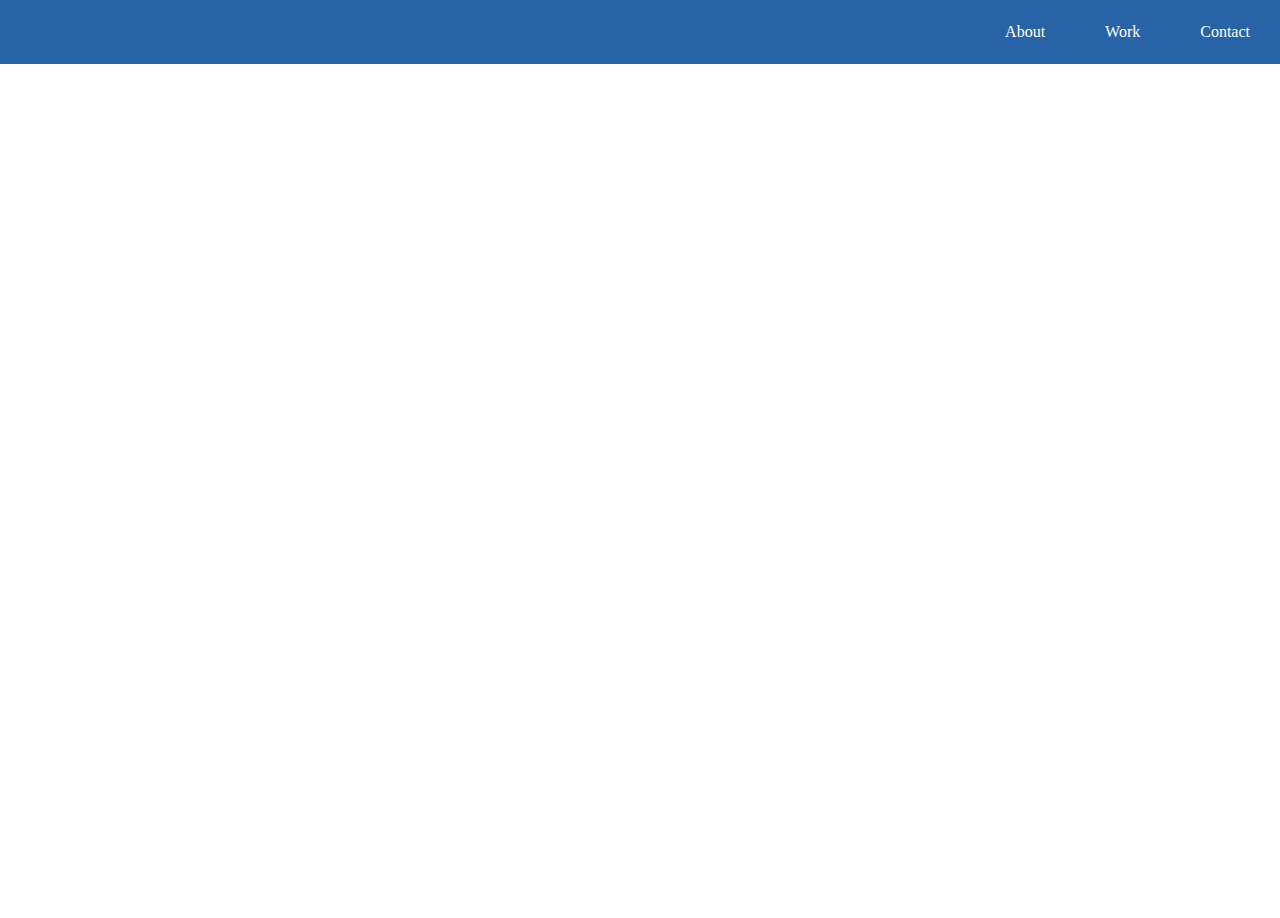
<file: personal_portafolio/index.html>
<!DOCTYPE html>
<html lang="en">
  <head>
    <meta charset="UTF-8" />
    <meta name="viewport" content="width=device-width, initial-scale=1.0" />
    <title>Document</title>
    <link rel="stylesheet" href="../personal_portafolio/styles.css" />
  </head>

  <body>
    <navbar id="navbar">
      <ul>
        <li><a href="#welcome-section">About</a></li>
        <li><a href="http://">Work</a></li>
        <li><a href="http://">Contact</a></li>
      </ul>
    </navbar>
    <section id="welcome-section">
      <h1>Hola! Soy Warner <span>un Desarrollador Web Junior</span></h1>
    </section>
    <section id="projects">
      <div class="project-tile"></div>
      <div class="project-tile"></div>
      <div class="project-tile"></div>
      <a href="http://" target="_blank" rel="noopener noreferrer"></a>
      <a href="http://" target="_blank" rel="noopener noreferrer"></a>
      <a href="http://" target="_blank" rel="noopener noreferrer"></a>
    </section>
    <section id="information">
      <ul>
        <li>
          <a
            id="profile-link"
            href="https://github.com/WaCnerDev"
            target="_blank"
            rel="noopener noreferrer"
            >Facebook</a
          >
        </li>
        <li>
          <a
            id="profile-link"
            href="https://github.com/WaCnerDev"
            target="_blank"
            rel="noopener noreferrer"
            >GitHub</a
          >
        </li>
        <li>
          <a
            id="profile-link"
            href="https://github.com/WaCnerDev"
            target="_blank"
            rel="noopener noreferrer"
            >Twitter</a
          >
        </li>
        <li>
          <a
            id="profile-link"
            href="https://github.com/WaCnerDev"
            target="_blank"
            rel="noopener noreferrer"
            >Send a email</a
          >
        </li>
        <li>
          <a
            id="profile-link"
            href="https://github.com/WaCnerDev"
            target="_blank"
            rel="noopener noreferrer"
            >Call me</a
          >
        </li>
      </ul>
    </section>
  </body>
</html>
</file>
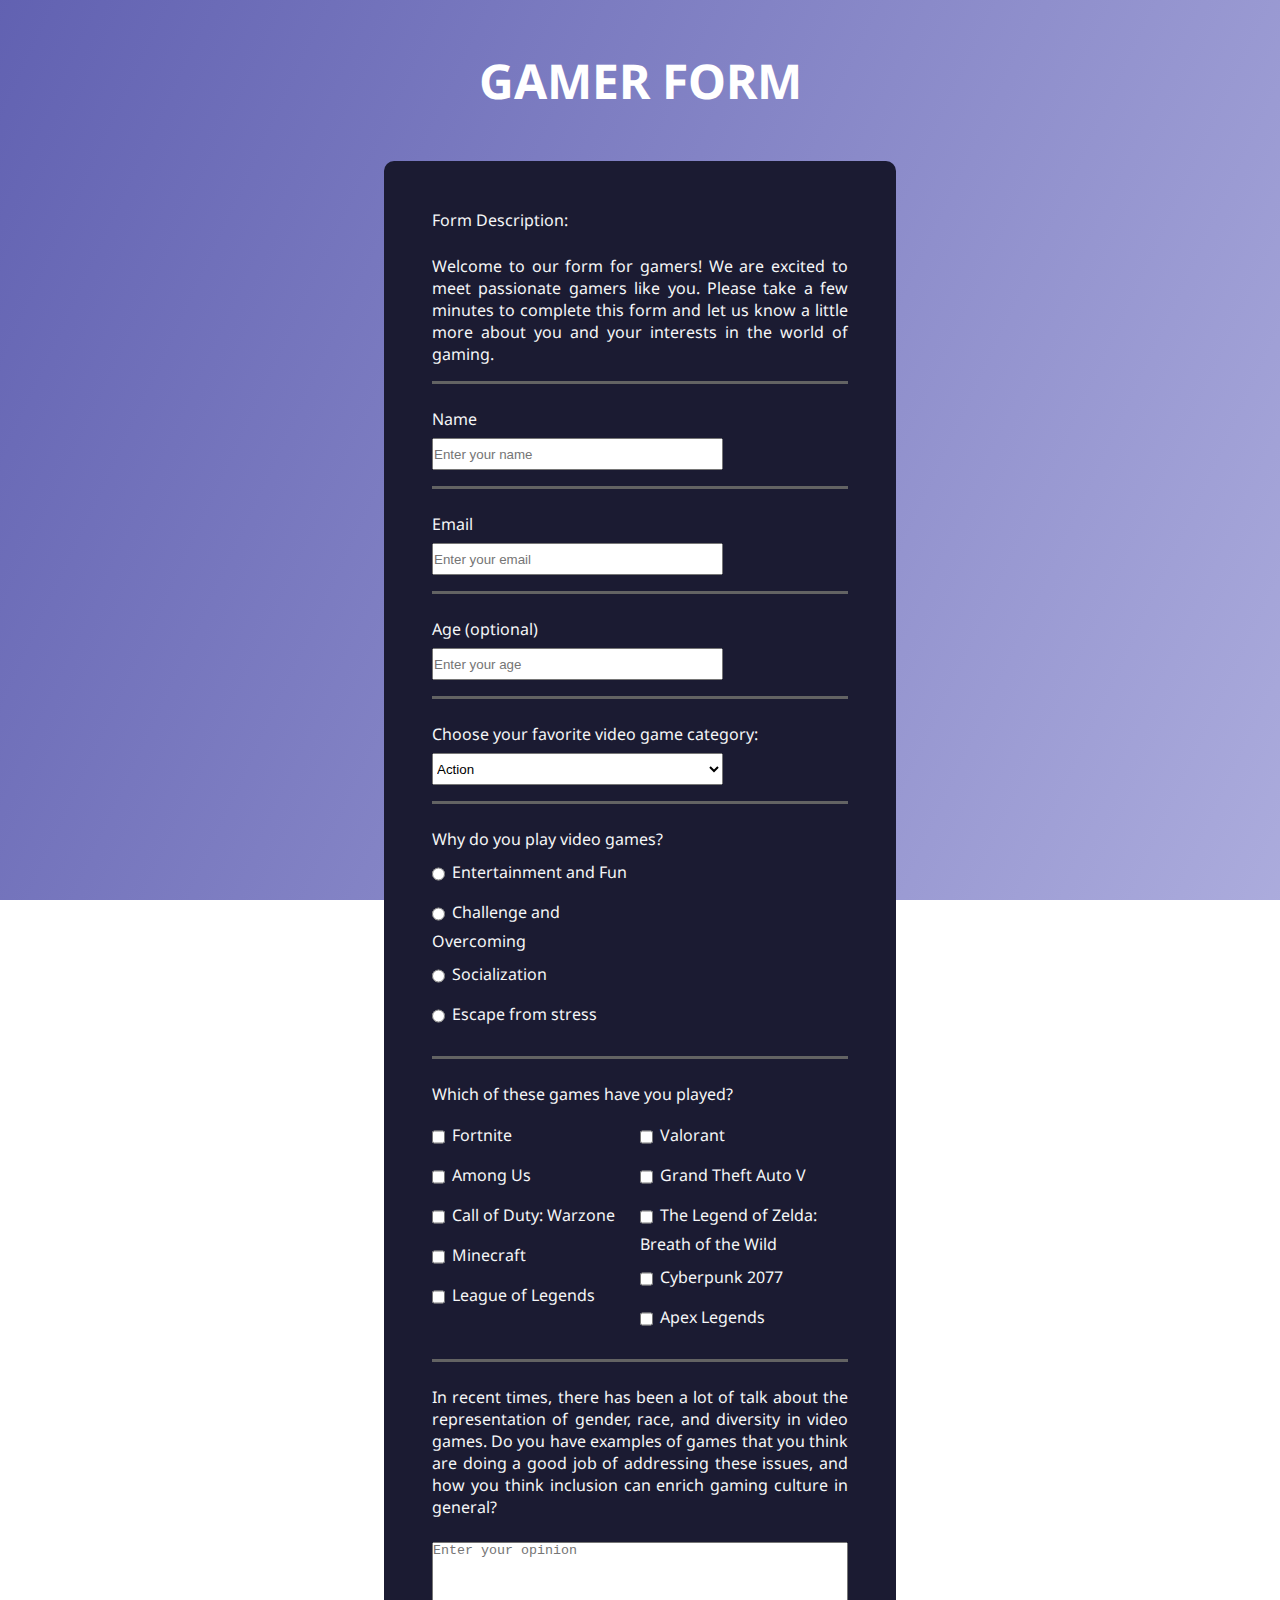
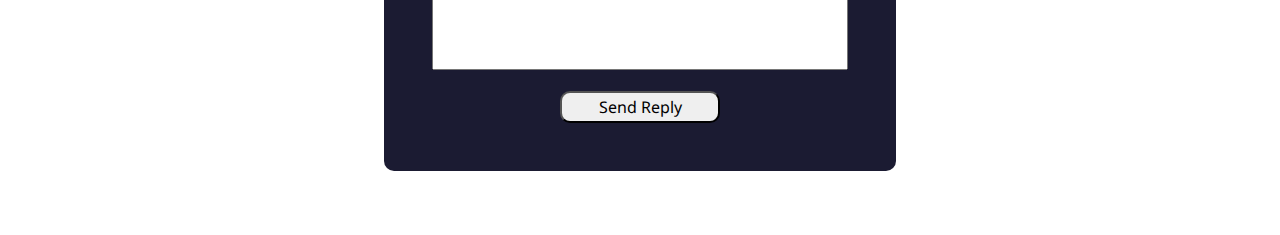
<file: survey_form/index.html>
<!DOCTYPE html>
<html lang="en">

<head>
  <meta charset="UTF-8">
  <meta name="viewport" content="width=device-width, initial-scale=1.0">
  <title>Gamer form</title>
  <link rel="stylesheet" href="../survey_form/styles.css">
  <link rel="preconnect" href="https://fonts.googleapis.com">
  <link rel="preconnect" href="https://fonts.gstatic.com" crossorigin>
  <link href="https://fonts.googleapis.com/css2?family=Noto+Sans:ital,wght@0,100..900;1,100..900&display=swap"
    rel="stylesheet">
</head>

<body>
  <h1 id="title">GAMER FORM</h1>
  <form id="survey-form">
    <fieldset>
      <legend>Form Description:</legend>
      <p id="description">
        Welcome to our form for gamers! We are excited to meet passionate gamers like you.
        Please take a few minutes to complete this form and let us know a little more about
        you and your interests in the world of gaming.
      </p>
    </fieldset>
    <fieldset>
      <label id="name-label">Name</label>
      <input id="name" type="text" placeholder="Enter your name" required />
    </fieldset>
    <fieldset>
      <label id="email-label">Email</label>
      <input id="email" type="email" placeholder="Enter your email" required />
    </fieldset>
    <fieldset>
      <label id="number-label">Age (optional)</label>
      <input id="number" type="number" min="12" max="120" placeholder="Enter your age" require />
    </fieldset>
    <fieldset>
      <p for="dropdown" class="question">Choose your favorite video game category:</p>
      <select id="dropdown">
        <option value="">Action</option>
        <option value="1">Adventure</option>
        <option value="2">Role-Playing Games (RPG)</option>
        <option value="3">First-Person Shooter (FPS)</option>
        <option value="4">Strategy</option>
        <option value="5">Simulation</option>
      </select>
    </fieldset>
    <fieldset>
      <p class="question">Why do you play video games?</p>
      <div class="containers">
        <label for="A"><input class="inline" name="reason" id="entertainment" value="A" type="radio" />Entertainment and
          Fun</label>
        <label for="B"><input class="inline" name="reason" id="challenge" value="B" type="radio" />Challenge and
          Overcoming</label>
        <label for="C"><input class="inline" name="reason" id="socialization" value="C"
            type="radio" />Socialization</label>
        <label for="D"><input class="inline" name="reason" id="escape" value="D" type="radio" />Escape from
          stress</label>
      </div>
    </fieldset>
    <fieldset>
      <p class="question">Which of these games have you played?</p>
      <div id="main_container">
        <div class="containers">
          <label for="Z" class="opc"><input class="inline" name="nocX" id="f" value="f"
              type="checkbox" />Fortnite</label>
          <label class="opc"><input class="inline" name="nocX" id="au" value="au" type="checkbox" />Among Us</label>
          <label for="Z"><input class="inline" name="nocX" id="cod" value="cod" type="checkbox" />Call of Duty:
            Warzone</label>
          <label for="Z"><input class="inline" name="nocX" id="mine" value="mine" type="checkbox" />Minecraft</label>
          <label for="Z"><input class="inline" name="nocX" id="lol" value="lol" type="checkbox" />League of
            Legends</label>
        </div>
        <div class="containers">
          <label for="Z">
            <input class="inline" name="nocX" id="valo" value="valo" type="checkbox" />Valorant
          </label>
          <label for="Z">
            <input class="inline" name="nocX" id="gta" value="gta" type="checkbox" />Grand Theft Auto V
          </label>
          <label for="Z">
            <input class="inline" name="nocX" id="zelda" value="zelda" type="checkbox" />The Legend of Zelda: Breath of
            the Wild</label>
          <label for="Z">
            <input class="inline" name="nocX" id="cyber" value="cyber" type="checkbox" />Cyberpunk 2077
          </label>
          <label for="Z">
            <input class="inline" name="nocX" id="apex" value="apex" type="checkbox" />Apex Legends
          </label>
        </div>
      </div>
    </fieldset>
    <fieldset>
      <p>
        In recent times, there has been a lot of talk about the representation of gender, race, and diversity in video
        games. Do you have examples of games that you think are doing a good job of addressing these issues, and how you
        think inclusion can enrich gaming culture in general?
      </p>
      <textarea type="textarea" id="comment"  placeholder="Enter your opinion"></textarea>
    </fieldset>
    <button type="submit" id="submit">Send Reply</button>
  </form>
</body>
</html>
</file>
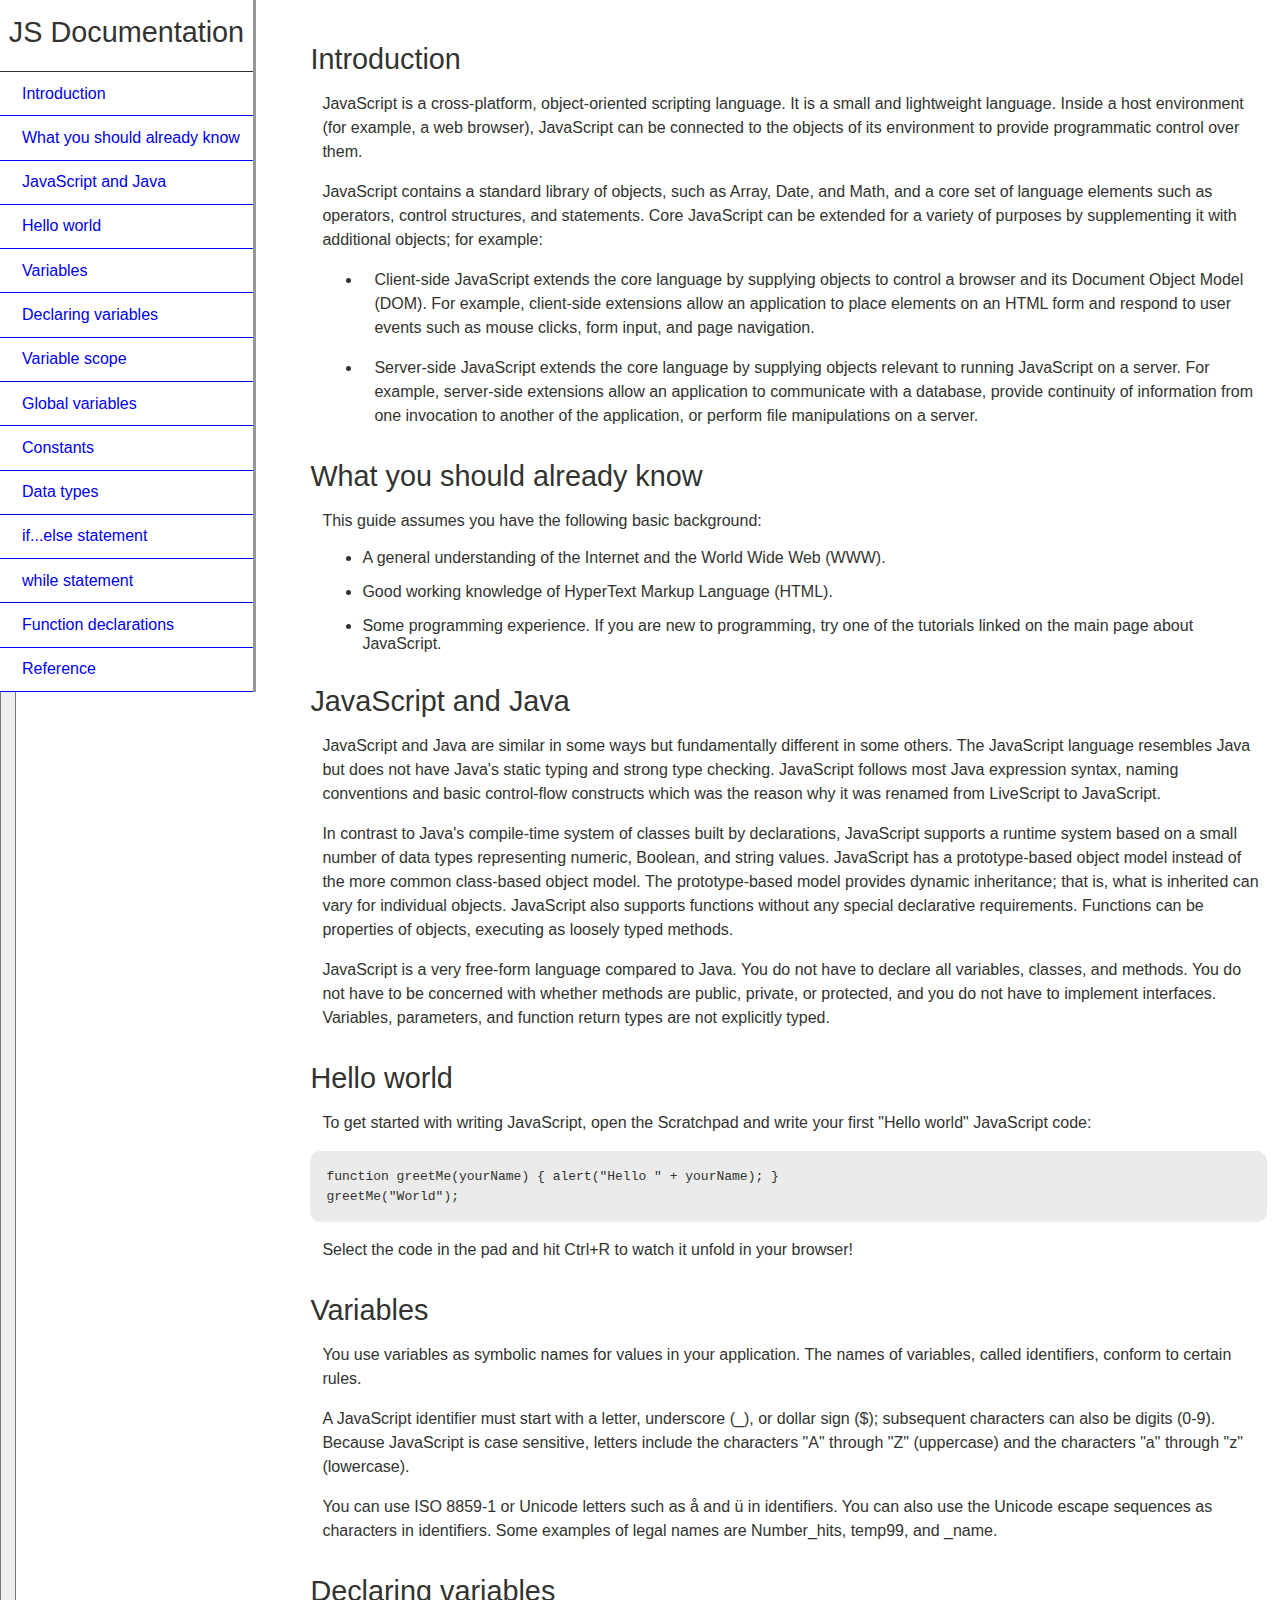
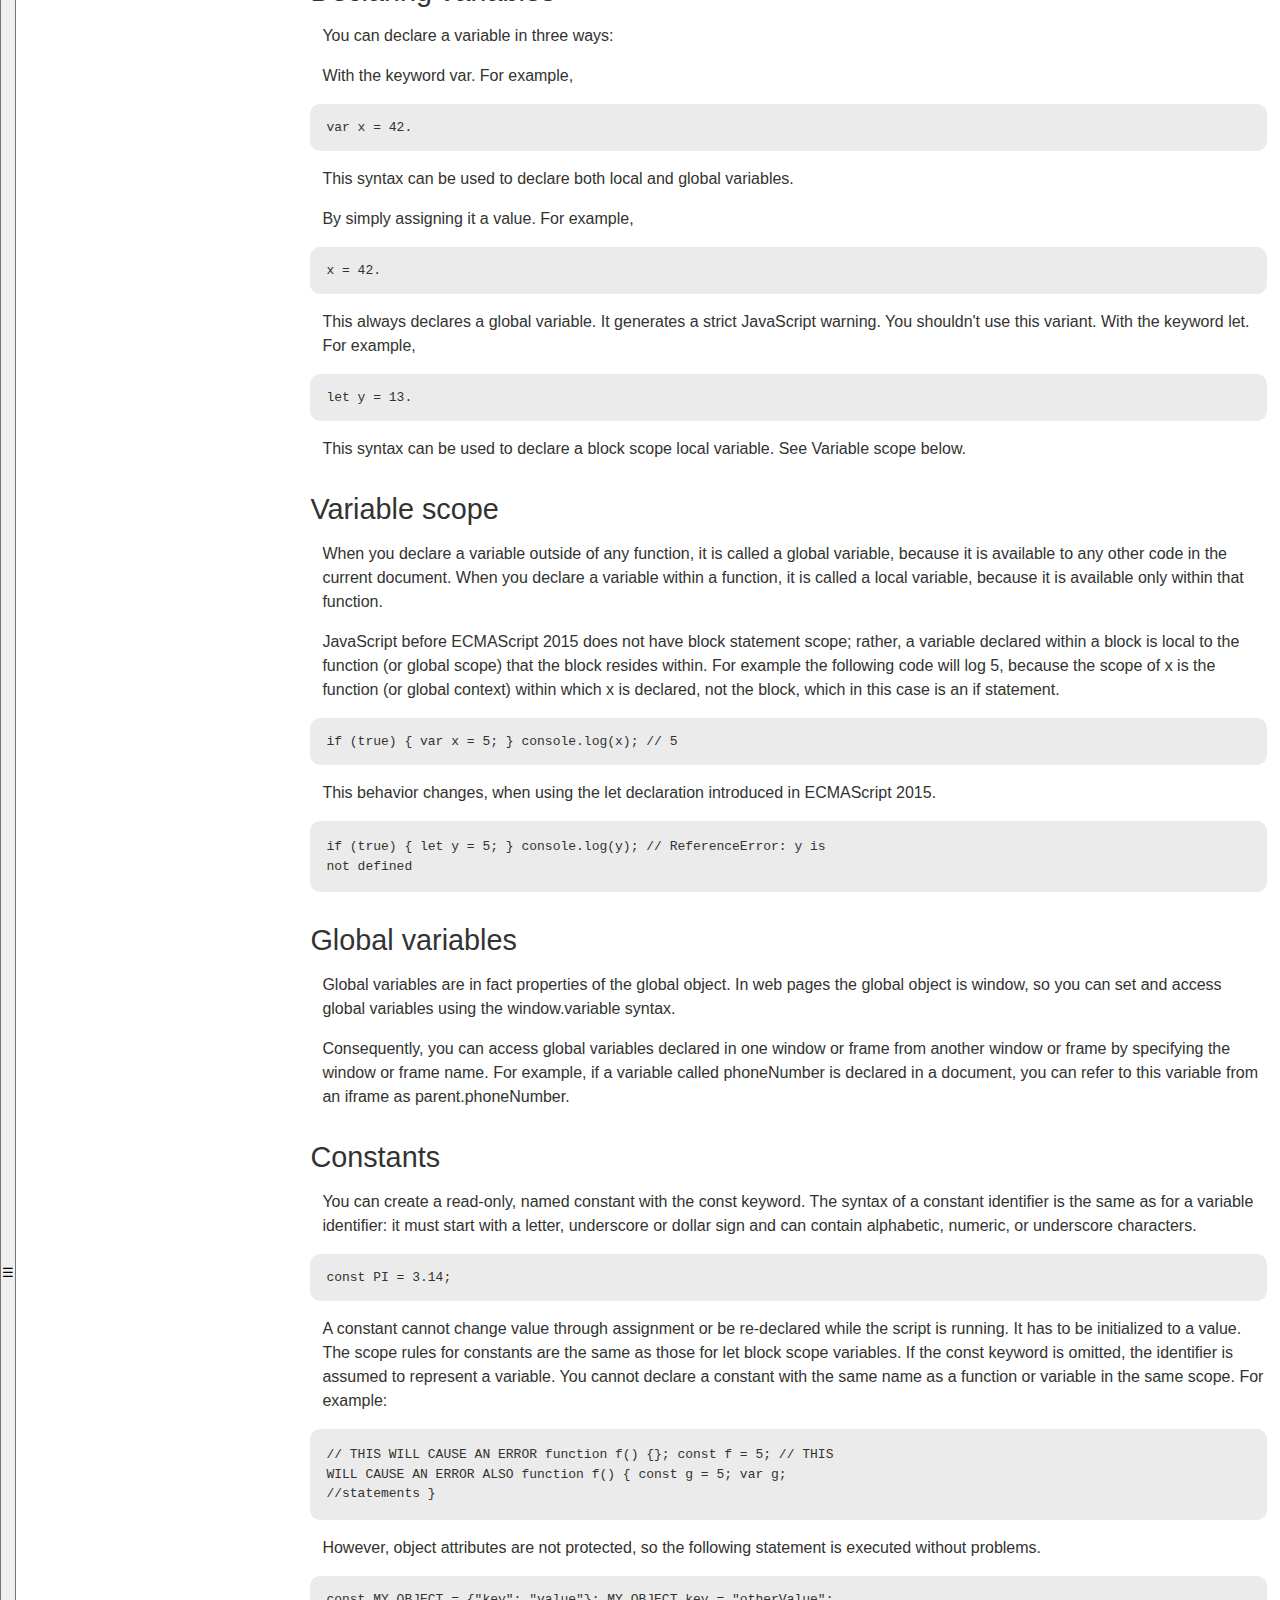
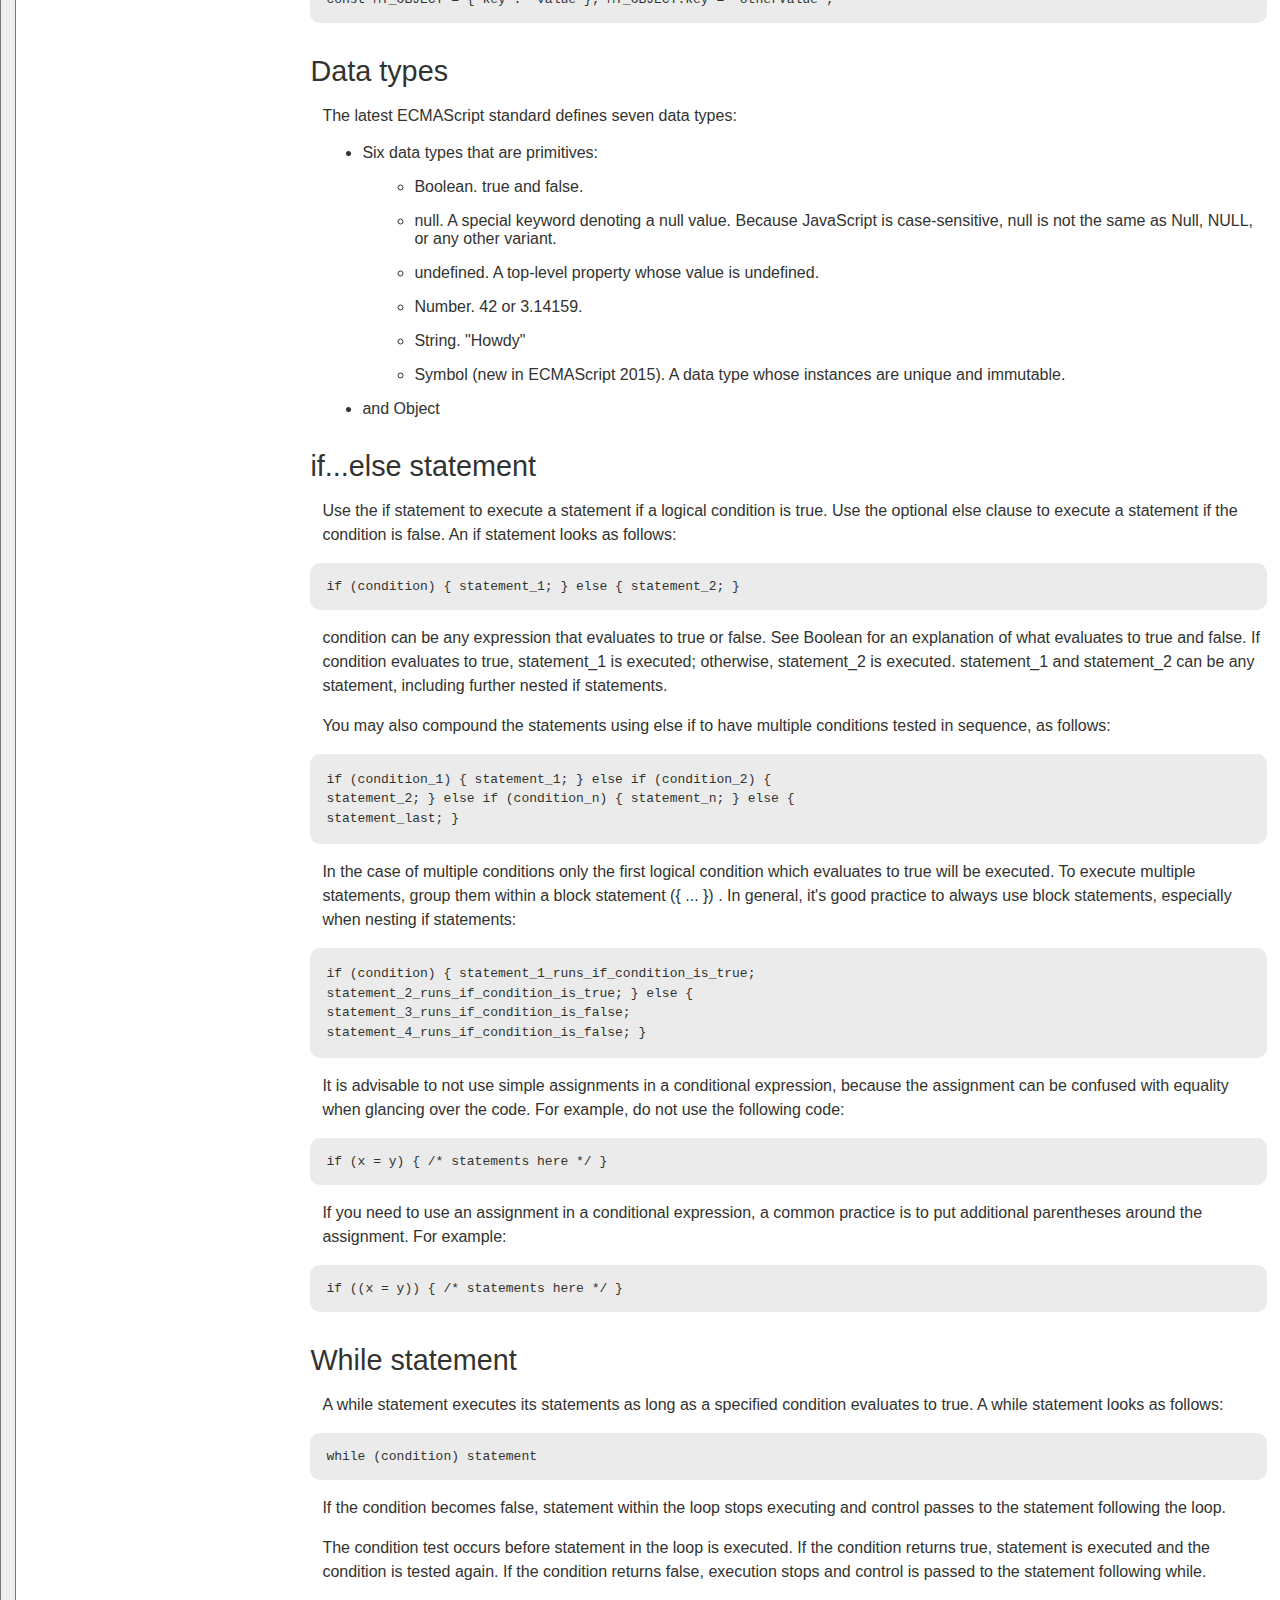
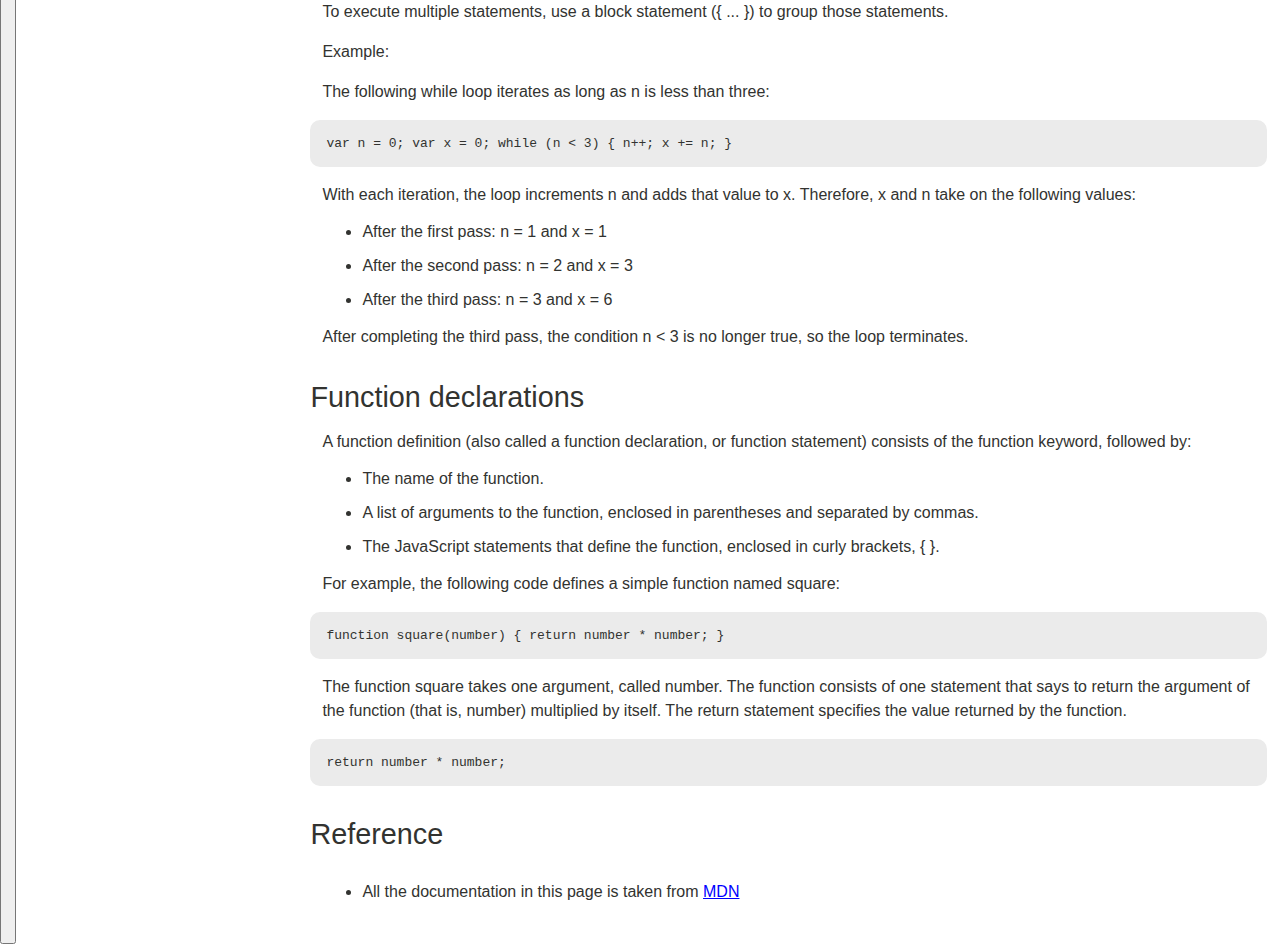
<file: tecnical_documentation/index.html>
<!DOCTYPE html>
<html lang="en">
  <head>
    <title>technical-documentation-page</title>
    <link rel="stylesheet" href="../tecnical_documentation/styles.css" />
    <meta charset="UTF-8" />
    <meta name="viewport" content="width=device-width, initial-scale=1.0" />
  </head>
  <body>
    <nav id="navbarMovile">
      <header>JavaScript Documentation</header>
      <select id="navSelect" onchange="navigateAndHideNav(this.value)">
        <option value="#Introduction">Introduction</option>
        <option value="#What_you_should_already_know">
          What you should already know
        </option>
        <option value="#JavaScript_and_Java">JavaScript and Java</option>
        <option value="#Hello_world">Hello world</option>
        <option value="#Variables">Variables</option>
        <option value="#Declaring_variables">Declaring variables</option>
        <option value="#Variable_scope">Variable scope</option>
        <option value="#Global_variables">Global variables</option>
        <option value="#Constants">Constants</option>
        <option value="#Data_types">Data types</option>
        <option value="#if_else_statement">if...else statement</option>
        <option value="#while_statement">while statement</option>
        <option value="#Function_declarations">Function declarations</option>
        <option value="#Reference">Reference</option>
      </select>
    </nav>
    <button id="menu-toggle">☰</button>
    <nav id="navbar">
      <header>JS Documentation</header>
      <a class="nav-link" href="#Introduction">Introduction</a>
      <a class="nav-link" href="#What_you_should_already_know"
        >What you should already know</a
      >
      <a class="nav-link" href="#JavaScript_and_Java">JavaScript and Java</a>
      <a class="nav-link" href="#Hello_world">Hello world</a>
      <a class="nav-link" href="#Variables">Variables</a>
      <a class="nav-link" href="#Declaring_variables">Declaring variables</a>
      <a class="nav-link" href="#Variable_scope">Variable scope</a>
      <a class="nav-link" href="#Global_variables">Global variables</a>
      <a class="nav-link" href="#Constants">Constants</a>
      <a class="nav-link" href="#Constants">Data types</a>
      <a class="nav-link" href="#Constants">if...else statement</a>
      <a class="nav-link" href="#Constants">while statement</a>
      <a class="nav-link" href="#Constants">Function declarations</a>
      <a class="nav-link" href="#Constants">Reference</a>
    </nav>
    <main id="main-doc">
      <section class="main-section" id="Introduction">
        <header>Introduction</header>
        <p>
          JavaScript is a cross-platform, object-oriented scripting language. It
          is a small and lightweight language. Inside a host environment (for
          example, a web browser), JavaScript can be connected to the objects of
          its environment to provide programmatic control over them.
        </p>
        <p>
          JavaScript contains a standard library of objects, such as Array,
          Date, and Math, and a core set of language elements such as operators,
          control structures, and statements. Core JavaScript can be extended
          for a variety of purposes by supplementing it with additional objects;
          for example:
        </p>
        <ul>
          <li>
            <p>
              Client-side JavaScript extends the core language by supplying
              objects to control a browser and its Document Object Model (DOM).
              For example, client-side extensions allow an application to place
              elements on an HTML form and respond to user events such as mouse
              clicks, form input, and page navigation.
            </p>
          </li>
          <li>
            <p>
              Server-side JavaScript extends the core language by supplying
              objects relevant to running JavaScript on a server. For example,
              server-side extensions allow an application to communicate with a
              database, provide continuity of information from one invocation to
              another of the application, or perform file manipulations on a
              server.
            </p>
          </li>
        </ul>
      </section>
      <section class="main-section" id="What_you_should_already_know">
        <header>What you should already know</header>
        <p>This guide assumes you have the following basic background:</p>
        <ul>
          <li>
            A general understanding of the Internet and the World Wide Web
            (WWW).
          </li>
          <li>Good working knowledge of HyperText Markup Language (HTML).</li>
          <li>
            Some programming experience. If you are new to programming, try one
            of the tutorials linked on the main page about JavaScript.
          </li>
        </ul>
      </section>
      <section class="main-section" id="JavaScript_and_Java">
        <header>JavaScript and Java</header>
        <p>
          JavaScript and Java are similar in some ways but fundamentally
          different in some others. The JavaScript language resembles Java but
          does not have Java's static typing and strong type checking.
          JavaScript follows most Java expression syntax, naming conventions and
          basic control-flow constructs which was the reason why it was renamed
          from LiveScript to JavaScript.
        </p>
        <p>
          In contrast to Java's compile-time system of classes built by
          declarations, JavaScript supports a runtime system based on a small
          number of data types representing numeric, Boolean, and string values.
          JavaScript has a prototype-based object model instead of the more
          common class-based object model. The prototype-based model provides
          dynamic inheritance; that is, what is inherited can vary for
          individual objects. JavaScript also supports functions without any
          special declarative requirements. Functions can be properties of
          objects, executing as loosely typed methods.
        </p>
        <p>
          JavaScript is a very free-form language compared to Java. You do not
          have to declare all variables, classes, and methods. You do not have
          to be concerned with whether methods are public, private, or
          protected, and you do not have to implement interfaces. Variables,
          parameters, and function return types are not explicitly typed.
        </p>
      </section>
      <section class="main-section" id="Hello_world">
        <header>Hello world</header>
        <p>
          To get started with writing JavaScript, open the Scratchpad and write
          your first "Hello world" JavaScript code:
        </p>

        <code>
          <p>function greetMe(yourName) { alert("Hello " + yourName); }</p>
          <p>greetMe("World");</p>
        </code>

        <p>
          Select the code in the pad and hit Ctrl+R to watch it unfold in your
          browser!
        </p>
      </section>
      <section class="main-section" id="Variables">
        <header>Variables</header>
        <p>
          You use variables as symbolic names for values in your application.
          The names of variables, called identifiers, conform to certain rules.
        </p>
        <p>
          A JavaScript identifier must start with a letter, underscore (_), or
          dollar sign ($); subsequent characters can also be digits (0-9).
          Because JavaScript is case sensitive, letters include the characters
          "A" through "Z" (uppercase) and the characters "a" through "z"
          (lowercase).
        </p>
        <p>
          You can use ISO 8859-1 or Unicode letters such as å and ü in
          identifiers. You can also use the Unicode escape sequences as
          characters in identifiers. Some examples of legal names are
          Number_hits, temp99, and _name.
        </p>
      </section>
      <section class="main-section" id="Declaring_variables">
        <header>Declaring variables</header>
        <p>You can declare a variable in three ways:</p>
        <p>With the keyword var. For example,</p>
        <code>var x = 42.</code>
        <p>
          This syntax can be used to declare both local and global variables.
        </p>
        <p>By simply assigning it a value. For example,</p>
        <code>x = 42.</code>
        <p>
          This always declares a global variable. It generates a strict
          JavaScript warning. You shouldn't use this variant. With the keyword
          let. For example,
        </p>
        <code>let y = 13.</code>
        <p>
          This syntax can be used to declare a block scope local variable. See
          Variable scope below.
        </p>
      </section>
      <section class="main-section" id="Variable_scope">
        <header>Variable scope</header>
        <p>
          When you declare a variable outside of any function, it is called a
          global variable, because it is available to any other code in the
          current document. When you declare a variable within a function, it is
          called a local variable, because it is available only within that
          function.
        </p>
        <p>
          JavaScript before ECMAScript 2015 does not have block statement scope;
          rather, a variable declared within a block is local to the function
          (or global scope) that the block resides within. For example the
          following code will log 5, because the scope of x is the function (or
          global context) within which x is declared, not the block, which in
          this case is an if statement.
        </p>
        <code>if (true) { var x = 5; } console.log(x); // 5</code>
        <p>
          This behavior changes, when using the let declaration introduced in
          ECMAScript 2015.
        </p>
        <code>
          <p>
            if (true) { let y = 5; } console.log(y); // ReferenceError: y is
          </p>
          <p>not defined</p></code
        >
      </section>
      <section class="main-section" id="Global_variables">
        <header>Global variables</header>
        <p>
          Global variables are in fact properties of the global object. In web
          pages the global object is window, so you can set and access global
          variables using the window.variable syntax.
        </p>
        <p>
          Consequently, you can access global variables declared in one window
          or frame from another window or frame by specifying the window or
          frame name. For example, if a variable called phoneNumber is declared
          in a document, you can refer to this variable from an iframe as
          parent.phoneNumber.
        </p>
      </section>
      <section class="main-section" id="Constants">
        <header>Constants</header>
        <p>
          You can create a read-only, named constant with the const keyword. The
          syntax of a constant identifier is the same as for a variable
          identifier: it must start with a letter, underscore or dollar sign and
          can contain alphabetic, numeric, or underscore characters.
        </p>
        <code>const PI = 3.14;</code>
        <p>
          A constant cannot change value through assignment or be re-declared
          while the script is running. It has to be initialized to a value. The
          scope rules for constants are the same as those for let block scope
          variables. If the const keyword is omitted, the identifier is assumed
          to represent a variable. You cannot declare a constant with the same
          name as a function or variable in the same scope. For example:
        </p>
        <code
          ><p>
            // THIS WILL CAUSE AN ERROR function f() {}; const f = 5; // THIS
          </p>
          <p>WILL CAUSE AN ERROR ALSO function f() { const g = 5; var g;</p>
          <p>//statements }</p></code
        >
        <p>
          However, object attributes are not protected, so the following
          statement is executed without problems.
        </p>
        <code
          >const MY_OBJECT = {"key": "value"}; MY_OBJECT.key =
          "otherValue";</code
        >
      </section>
      <section>
        <header>Data types</header>
        <p>The latest ECMAScript standard defines seven data types:</p>
        <ul>
          <li>Six data types that are primitives:</li>
          <ul>
            <li>Boolean. true and false.</li>
            <li>
              null. A special keyword denoting a null value. Because JavaScript
              is case-sensitive, null is not the same as Null, NULL, or any
              other variant.
            </li>
            <li>undefined. A top-level property whose value is undefined.</li>
            <li>Number. 42 or 3.14159.</li>
            <li>String. "Howdy"</li>
            <li>
              Symbol (new in ECMAScript 2015). A data type whose instances are
              unique and immutable.
            </li>
          </ul>
          <li>and Object</li>
        </ul>
      </section>
      <section>
        <header>if...else statement</header>
        <p>
          Use the if statement to execute a statement if a logical condition is
          true. Use the optional else clause to execute a statement if the
          condition is false. An if statement looks as follows:
        </p>
        <code>if (condition) { statement_1; } else { statement_2; }</code>
        <p>
          condition can be any expression that evaluates to true or false. See
          Boolean for an explanation of what evaluates to true and false. If
          condition evaluates to true, statement_1 is executed; otherwise,
          statement_2 is executed. statement_1 and statement_2 can be any
          statement, including further nested if statements.
        </p>
        <p>
          You may also compound the statements using else if to have multiple
          conditions tested in sequence, as follows:
        </p>
        <code>
          <p>if (condition_1) { statement_1; } else if (condition_2) {</p>
          <p>statement_2; } else if (condition_n) { statement_n; } else {</p>
          <p>statement_last; }</p>
        </code>
        <p>
          In the case of multiple conditions only the first logical condition
          which evaluates to true will be executed. To execute multiple
          statements, group them within a block statement ({ ... }) . In
          general, it's good practice to always use block statements, especially
          when nesting if statements:
        </p>
        <code>
          <p>if (condition) { statement_1_runs_if_condition_is_true;</p>
          <p>statement_2_runs_if_condition_is_true; } else {</p>
          <p>statement_3_runs_if_condition_is_false;</p>
          <p>statement_4_runs_if_condition_is_false; }</p>
        </code>
        <p>
          It is advisable to not use simple assignments in a conditional
          expression, because the assignment can be confused with equality when
          glancing over the code. For example, do not use the following code:
        </p>
        <code>if (x = y) { /* statements here */ }</code>
        <p>
          If you need to use an assignment in a conditional expression, a common
          practice is to put additional parentheses around the assignment. For
          example:
        </p>
        <code>if ((x = y)) { /* statements here */ }</code>
      </section>
      <section>
        <header>While statement</header>
        <p>
          A while statement executes its statements as long as a specified
          condition evaluates to true. A while statement looks as follows:
        </p>
        <code> while (condition) statement </code>
        <p>
          If the condition becomes false, statement within the loop stops
          executing and control passes to the statement following the loop.
        </p>
        <p>
          The condition test occurs before statement in the loop is executed. If
          the condition returns true, statement is executed and the condition is
          tested again. If the condition returns false, execution stops and
          control is passed to the statement following while.
        </p>
        <p>
          To execute multiple statements, use a block statement ({ ... }) to
          group those statements.
        </p>
        <p>Example:</p>
        <p>
          The following while loop iterates as long as n is less than three:
        </p>
        <code>var n = 0; var x = 0; while (n < 3) { n++; x += n; }</code>
        <p>
          With each iteration, the loop increments n and adds that value to x.
          Therefore, x and n take on the following values:
        </p>
        <ul>
          <li>After the first pass: n = 1 and x = 1</li>
          <li>After the second pass: n = 2 and x = 3</li>
          <li>After the third pass: n = 3 and x = 6</li>
        </ul>
        <p>
          After completing the third pass, the condition n < 3 is no longer
          true, so the loop terminates.
        </p>
      </section>
      <section>
        <header>Function declarations</header>
        <p>
          A function definition (also called a function declaration, or function
          statement) consists of the function keyword, followed by:
        </p>
        <ul>
          <li>The name of the function.</li>
          <li>
            A list of arguments to the function, enclosed in parentheses and
            separated by commas.
          </li>
          <li>
            The JavaScript statements that define the function, enclosed in
            curly brackets, { }.
          </li>
        </ul>
        <p>
          For example, the following code defines a simple function named
          square:
        </p>
        <code>function square(number) { return number * number; }</code>
        <p>
          The function square takes one argument, called number. The function
          consists of one statement that says to return the argument of the
          function (that is, number) multiplied by itself. The return statement
          specifies the value returned by the function.
        </p>
        <code>return number * number;</code>
      </section>
      <section>
        <header>Reference</header>
        <ul>
          <li>
            All the documentation in this page is taken from
            <a
              href="https://developer.mozilla.org/en-US/docs/Web/JavaScript/Guide"
              >MDN</a
            >
          </li>
        </ul>
      </section>
    </main>
    <script src="script.js"></script>
  </body>
</html>
</file>
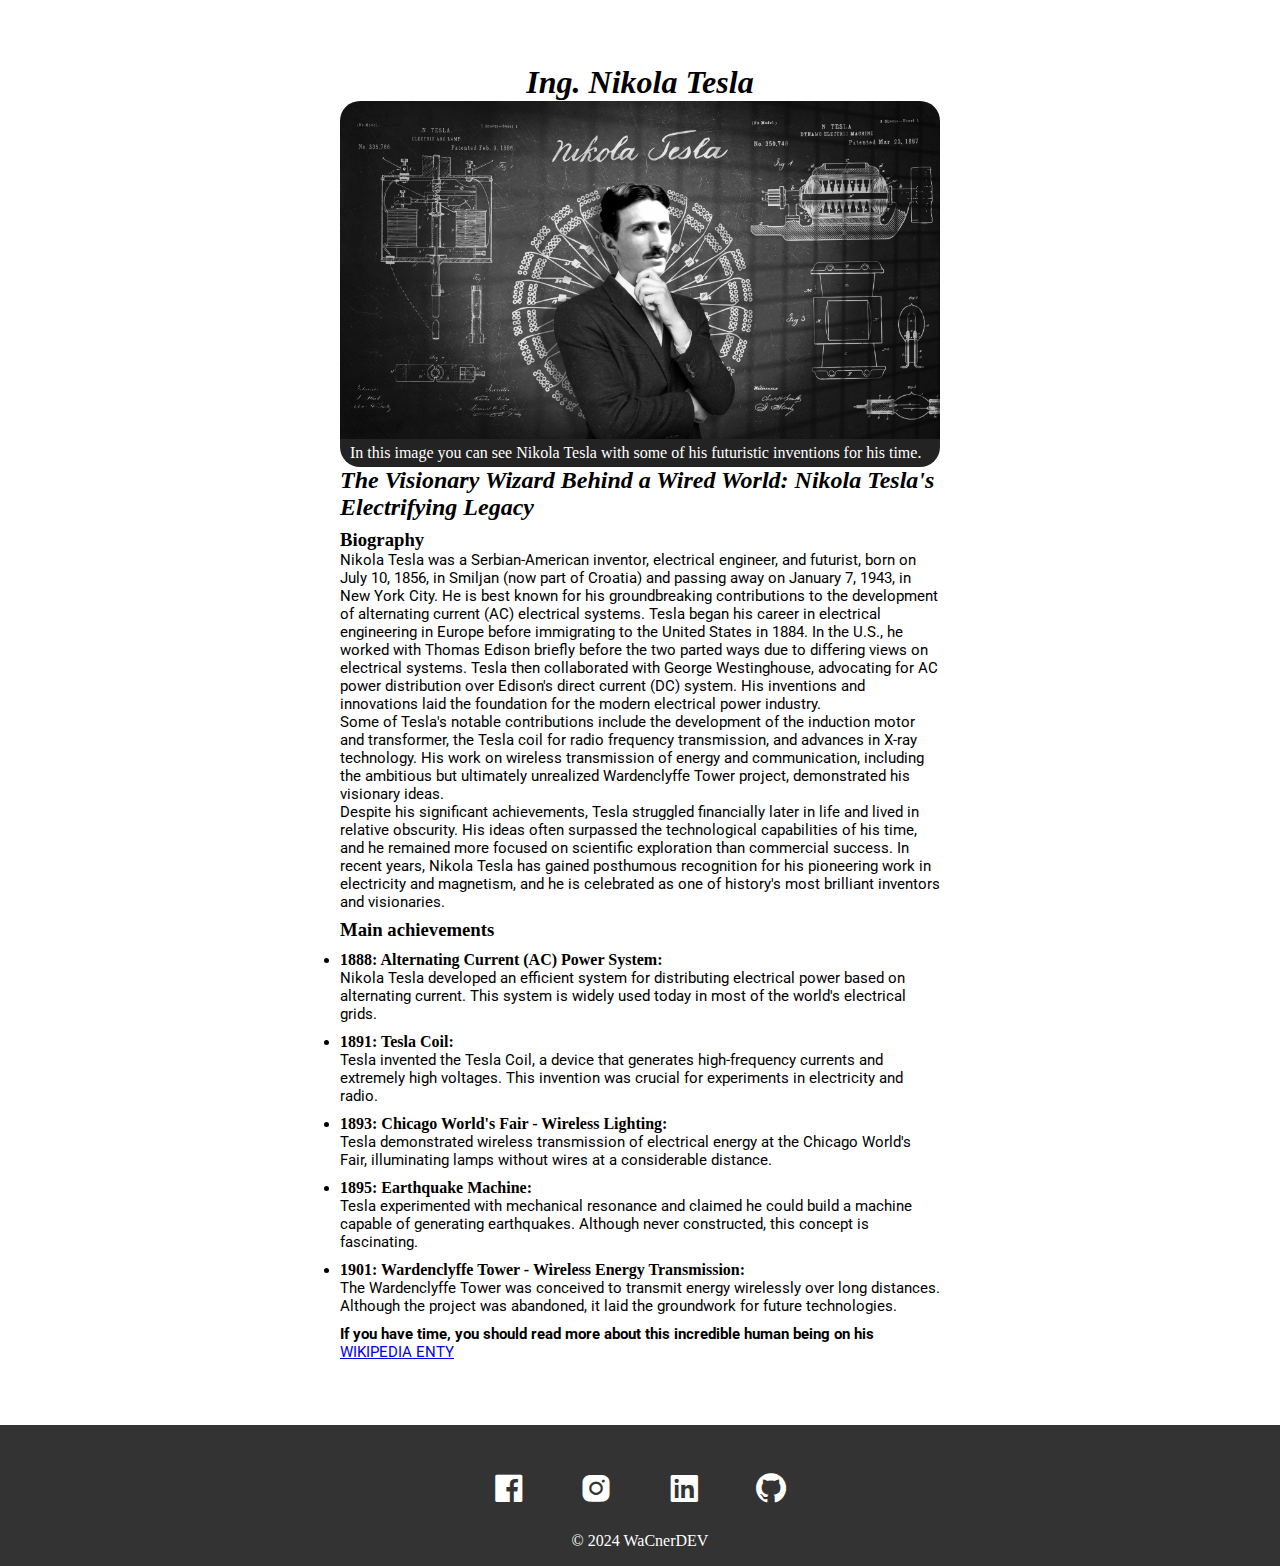
<file: tribute_pages/index.html>
<!DOCTYPE html>
<html lang="en">
  <head>
    <meta charset="UTF-8" />
    <meta name="viewport" content="width=device-width, initial-scale=1.0" />
    <link rel="stylesheet" href="../tribute_pages/styles.css" />
    <link rel="preconnect" href="https://fonts.googleapis.com" />
    <link rel="preconnect" href="https://fonts.gstatic.com" crossorigin />
    <link
      href="https://fonts.googleapis.com/css2?family=Roboto:wght@400;700&display=swap"
      rel="stylesheet"
    />
    <link
      href="https://unpkg.com/boxicons@2.1.4/css/boxicons.min.css"
      rel="stylesheet"
    />
    <title>Tribute to Nikola Tesla</title>
  </head>
  <main id="main">
    <h1 id="title"><i>Ing. Nikola Tesla</i></h1>
    <figure id="img-div">
      <img id="image" src="tesla_image.jpg" />
      <figcaption id="img-caption">
        In this image you can see Nikola Tesla with some of his futuristic
        inventions for his time.
      </figcaption>
    </figure>
    <h2 id="tribute-info">
      <i
        >The Visionary Wizard Behind a Wired World: Nikola Tesla's Electrifying
        Legacy</i
      >
    </h2>
    <div class="container_text">
      <h3 id="tribute-info">Biography</h3>
      <p>
        Nikola Tesla was a Serbian-American inventor, electrical engineer, and
        futurist, born on July 10, 1856, in Smiljan (now part of Croatia) and
        passing away on January 7, 1943, in New York City. He is best known for
        his groundbreaking contributions to the development of alternating
        current (AC) electrical systems. Tesla began his career in electrical
        engineering in Europe before immigrating to the United States in 1884.
        In the U.S., he worked with Thomas Edison briefly before the two parted
        ways due to differing views on electrical systems. Tesla then
        collaborated with George Westinghouse, advocating for AC power
        distribution over Edison's direct current (DC) system. His inventions
        and innovations laid the foundation for the modern electrical power
        industry.
      </p>
      <p>
        Some of Tesla's notable contributions include the development of the
        induction motor and transformer, the Tesla coil for radio frequency
        transmission, and advances in X-ray technology. His work on wireless
        transmission of energy and communication, including the ambitious but
        ultimately unrealized Wardenclyffe Tower project, demonstrated his
        visionary ideas.
      </p>
      <p>
        Despite his significant achievements, Tesla struggled financially later
        in life and lived in relative obscurity. His ideas often surpassed the
        technological capabilities of his time, and he remained more focused on
        scientific exploration than commercial success. In recent years, Nikola
        Tesla has gained posthumous recognition for his pioneering work in
        electricity and magnetism, and he is celebrated as one of history's most
        brilliant inventors and visionaries.
      </p>
      <div class="container_text">
        <h3 id="tribute-info">Main achievements</h3>
        <ul>
          <b>
            <li>1888: Alternating Current (AC) Power System:</li>
          </b>
          <p>
            Nikola Tesla developed an efficient system for distributing
            electrical power based on alternating current. This system is widely
            used today in most of the world's electrical grids.
          </p>
          <b>
            <li>1891: Tesla Coil:</li>
          </b>
          <p>
            Tesla invented the Tesla Coil, a device that generates
            high-frequency currents and extremely high voltages. This invention
            was crucial for experiments in electricity and radio.
          </p>
          <b>
            <li>1893: Chicago World's Fair - Wireless Lighting:</li>
          </b>
          <p>
            Tesla demonstrated wireless transmission of electrical energy at the
            Chicago World's Fair, illuminating lamps without wires at a
            considerable distance.
          </p>
          <b>
            <li>1895: Earthquake Machine:</li>
          </b>
          <p>
            Tesla experimented with mechanical resonance and claimed he could
            build a machine capable of generating earthquakes. Although never
            constructed, this concept is fascinating.
          </p>
          <b>
            <li>1901: Wardenclyffe Tower - Wireless Energy Transmission:</li>
          </b>
          <p>
            The Wardenclyffe Tower was conceived to transmit energy wirelessly
            over long distances. Although the project was abandoned, it laid the
            groundwork for future technologies.
          </p>
        </ul>
        <p id="additional_info">
          <b
            >If you have time, you should read more about this incredible human
            being on his</b
          >
          <a
            href="https://es.wikipedia.org/wiki/Nikola_Tesla"
            target="_blank"
            id="tribute-link"
          >
            WIKIPEDIA ENTY</a
          >
        </p>
      </div>
    </div>
  </main>
  <footer>
    <section>
      <div class="footer-socialnetworks">
        <i class="bx bxl-facebook-square bx-md"></i>
        <i class="bx bxl-instagram-alt bx-md"></i>
        <i class="bx bxl-linkedin-square bx-md"></i>
        <i class="bx bxl-github bx-md"></i>
      </div>
    </section>
    <div class="bottom-content">
      <p>&copy; 2024 WaCnerDEV</p>
    </div>
  </footer>
</html>
</file>
<file: personal_portafolio/styles.css>
*,
::before,
::after {
    padding: 0;
    margin: 0;
    box-sizing: border-box;
}

#navbar {
    position: fixed;
    display: flex;
    flex-direction: row;
    top: 0;
    width: 100%;
    height: 64px;
    background-color: rgb(40, 99, 167);
    justify-content: flex-end;
    align-items: center;
}

ul {
    display: flex;
    flex-direction: row;
    list-style: none;
    width: auto;
    height: 100%;
}

li {
    display: flex;
    cursor: pointer;
    height: 100%;
    align-items: center;
    padding: 0 30px;
}

li a {
    font-size: 1rem;
    text-decoration: none;
    color: white;
}

li:hover {
    background-color: #002e5f;
}

#welcome-section {
    height: 100vh;
}
</file>
<file: survey_form/styles.css>
*,
::before,
::after {
  box-sizing: border-box;
  padding: 0;
  margin: 0;
}

body {
  font-family: "Noto Sans", sans-serif;
  background-image: linear-gradient(115deg,
      rgba(58, 58, 158, 0.8), rgba(136, 136, 206, 0.7)), url("https://img.freepik.com/foto-gratis/vista-configuracion-controlador-teclado-juegos-neon-iluminado_23-2149529367.jpg");
  background-position: center;
  background-size: cover;
  background-attachment: fixed;
}

body h1 {
  color: white;
  font-size: 3em;
  text-align: center;
  margin: 1em;
}

body form {
  display: flex;
  flex-direction: column;
  color: #f5f6f7;
  width: 32em;
  background-color: #1b1b32;
  margin: 2em auto 4em auto;
  padding: 3em;
  border-radius: 10px;
}

p,
label,
legend {
  display: block;
  margin: 0.5rem 0;
  font-size: 1rem;
}

#main_container{
  display: flex;
}

.containers{
  width: 50%;
}

#description {
  margin: 0;
}

fieldset {
  border: none;
  border-bottom: 3px solid #636363;
  padding: 1rem 0 1rem 0;
}


fieldset:last-of-type {
  border: none;
  align-content: center;
}

p:last-of-type {
  text-align: justify;
}

input,
select {
  width: 70%;
  height: 32px;
}

textarea {
  resize: none;
  width: 100%;
  height: 128px;
  margin-top: 16px;
}

.inline {
  width: unset;
  vertical-align: middle;
  margin: 0 0.5em 0 0;
}

button {
  font-family: "Noto Sans", sans-serif;
  margin: 0 auto;
  height: 32px;
  width: 10em;
  border-radius: 10px;
  font-size: 1em;
  cursor: pointer;
}

@media(max-width:800px) {
  body {
    font-size: 12px;
  }
}

@media(max-width:400px) {
  body {
    font-size: 8px;
  }

  p,
  label,
  legend {
    font-size: 1em;
  }
}
</file>
<file: tecnical_documentation/styles.css>
:root {
	--nav-width: 20%;
	--margin-p: 12px;
}

html {
    scroll-behavior: smooth;
}

*,
::after,
::before {
	box-sizing: border-box;
	padding: 0px;
	margin: 0px;
}

body {
	display: flex;
	flex: 1;
	font-family: 'Open Sans', Arial, sans-serif;
	color: #323330;
	width: 100vw;
	position: relative;
	overflow-x: hidden;
}

#main-doc {
	width: calc(100vw - var(--nav-width));
	margin-left: calc(var(--nav-width));
	padding: 3vh 1vw 3vh 3vw;
}

#navbar {
	width: var(--nav-width);
	background-color: white;
	max-width: 400px;
	position: fixed;
	border-right: solid 3px rgb(150, 150, 150);
	display: flex;
	flex-direction: column;
}

#navbarMovile {
	display: none;
}

.nav-link {
	flex: 1;
	padding: 5% 0 5% 22px;
	border-bottom: solid 1px;
	text-decoration: none;
}

p:not(code p) {
	margin-bottom: 1rem;
	line-height: 1.5;
	margin-left: var(--margin-p);
}

#navbar header {
	text-align: center;
	color: #323330;
	padding: 16px 0px 22px 0px;
	border-bottom: solid 1px #323330;
}


header:not(#navbarMovile header) {
	font-size: 1.8rem;
	color: #323330;
}

#main-doc header {
	padding: 16px 0;
}

ul {
	padding-left: calc(40px + var(--margin-p));
}

ul li {
	margin: 16px 0;
}

code {
	display: inline-block;
	width: 100%;
	padding: 16px;
	margin-bottom: 16px;
	background-color: rgb(235, 235, 235);
	border-radius: 10px;
}

code p {
	line-height: 1.5;
}

a:last-of-type{
	color: blue;
}


/* para tablets */
@media (max-width: 768px) {
	#navbar {
		display: none;
	}


	#navbarMovile {
		flex-direction: column;
		width: 100%;
		background-color: #f0db4f;
		position: fixed;
		bottom: 0;
		left: 0;
		z-index: 1;
		padding: 20px 0;
	}

	#navbarMovile header{
		text-align: center;
		font-size: 2rem;
		color: #323330;
		margin-bottom: 16px;
	}

	#navSelect{
		height: 40px;
		padding-left: 10px;
		border-radius: 10px;
		border-right: solid 16px transparent;
		border-left:none ;
		border-top: none;
		border-bottom: none;
		font-size: 1rem;
		margin: 0 10%;
	}

	#menu-toggle {
		font-size: 32px;
		width: 50px;
		height: 50px;
		background-color: #f0db4f;
		border-radius: 50%;
		border: none;
		cursor: pointer;
		position:fixed;
		bottom: 65px;
		right: 10px;
		z-index: 2; 
	}
	
	#main-doc {
		width: 100%;
		margin: 0 10%;
		padding-left: 0;
		padding-right: 0;

	}

	.nav-link {
		flex:1;
		padding-left: 20px;
		border-bottom: solid 1px;
		text-decoration: none;
	}

}

/* para celulares*/
@media (max-width: 520px) {
	#navbarMovile header{
		font-size: 1.5rem;
	}
}
</file>
<file: tribute_pages/styles.css>
* {
  margin: 0;
  padding: 0;
  box-sizing: border-box;
}

#main{
  display: flex;
  flex-direction: column;
  align-items: center;
  margin-left: 10vh;
  margin-right: 10vh;
  padding: 5vw 0vw;
}

#img-div {
  display: flex;
  flex-direction: column;
  max-width: 600px;
  max-height: 400px;
  min-width: 300px;
  height: auto;
}

.container_text{
  max-width: 600px;
  min-width: 300px;
}

h1{
  text-align: center;
}

h1, h2{
  max-width: 600px;
  min-width: 300px;
}
h3{
  align-self: baseline;
  margin-top: 0.5rem;
}

#additional_info{
  margin-top: 10px;
}

#image {
  border-radius: 20px 20px 0px 0px;
  align-items: center;
  max-width: 100%;
  max-height: 100%;
}

ul {
  padding-left: 0;
}

.container_text p {
  font-family: 'Roboto', sans-serif;
  font-size: 15px;
  max-width: 600px;
  min-width: 200px;
}

.container_text ul li{
  margin-top: 10px;
}

figcaption {
  font-size: 1em;
  padding: 5px 10px;
  color: white;
  background-color: #232323;
  border-radius: 0px 0px 20px 20px;
  width: 100%;
  height: 100%;

}

ul {
  list-style: outside;
  max-width: 600px;
}

footer {
  background-color: #333;
  color: #fff;
  padding: 5vh 5vw 0 5vw;
}

.footer-socialnetworks {
  margin: 0 auto;
  margin-bottom: 10px;
  justify-content: center;
}
footer .footer-socialnetworks i {
  margin: 0 2vw;
}

.footer-about,
.footer-links {
  width: 40%;
}

.footer-socialnetworks {
  display: flex;
}

.bottom-content{
  padding: 16px 0;
}

.bottom-content p{
  text-align: center;
}



@media screen and (max-width: 600px) {

  .footer-content {
    display: block;
  }

  .footer-about,
  .footer-links {
    width: 80%;
    margin: 0 auto;
  }
}
</file>
